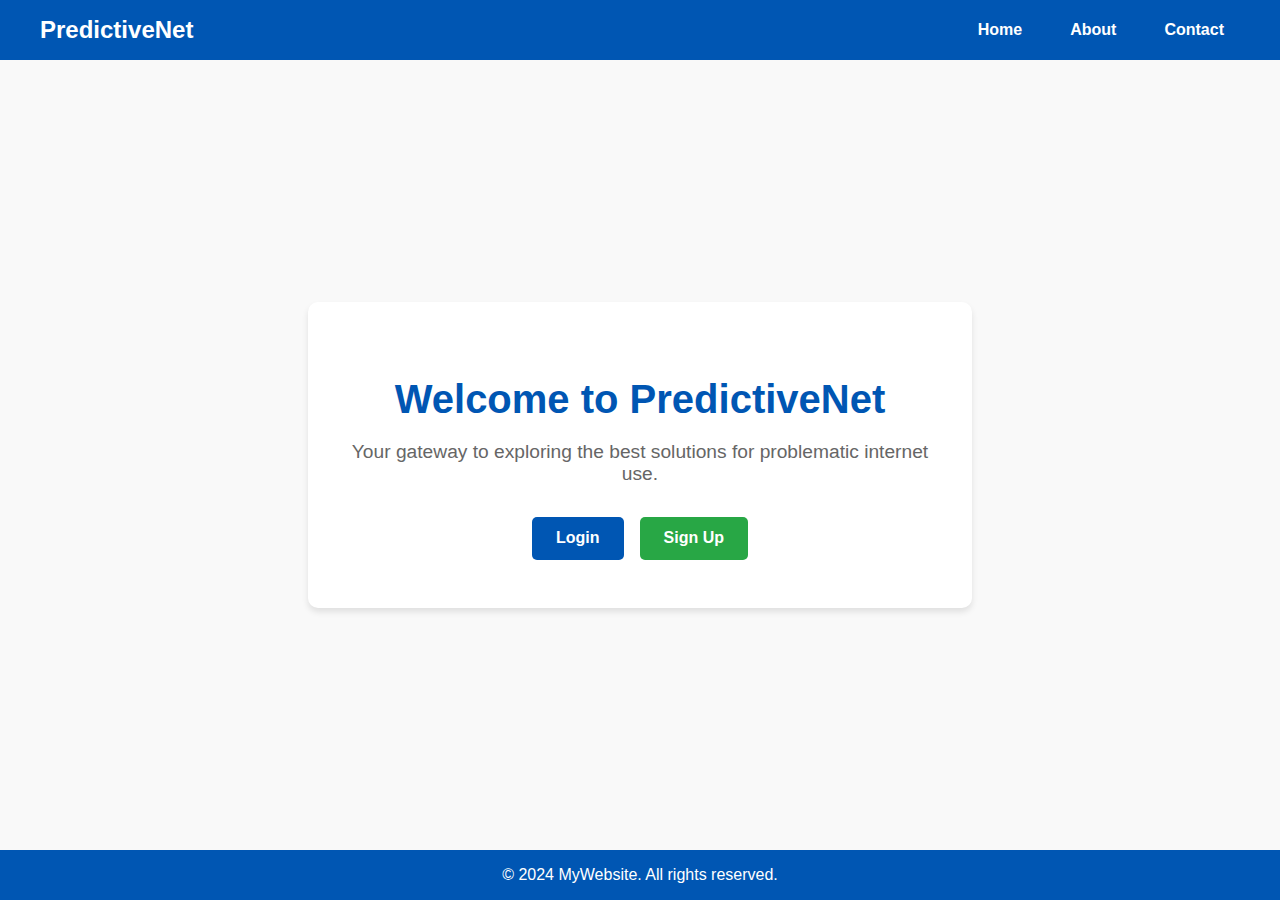
<file: index.html>
<!DOCTYPE html>
<html lang="en">
<head>
    <meta charset="UTF-8">
    <meta name="viewport" content="width=device-width, initial-scale=1.0">
    <title>Welcome</title>
    <link rel="stylesheet" href="./css/piuwelcome.css">
</head>
<body>
    <header>
        <nav>
            <div class="logo">PredictiveNet</div>
            <ul class="nav-links">
                <li><a href="#">Home</a></li>
                <li><a href="#">About</a></li>
                <li><a href="#">Contact</a></li>
            </ul>
        </nav>
    </header>

    <main>
        <section class="welcome-section">
            <h1>Welcome to PredictiveNet</h1>
            <p>Your gateway to exploring the best solutions for problematic internet use.</p>
            <div class="btn-group">
                <a href="./piulogin.html" class="btn">Login</a>
                <a href="./piusignup.html" class="btn secondary">Sign Up</a>
            </div>
        </section>
    </main>

    <footer>
        <p>&copy; 2024 MyWebsite. All rights reserved.</p>
    </footer>
<script src="./js/piuwelcome.js"></script>

</body>
</html>
</file>
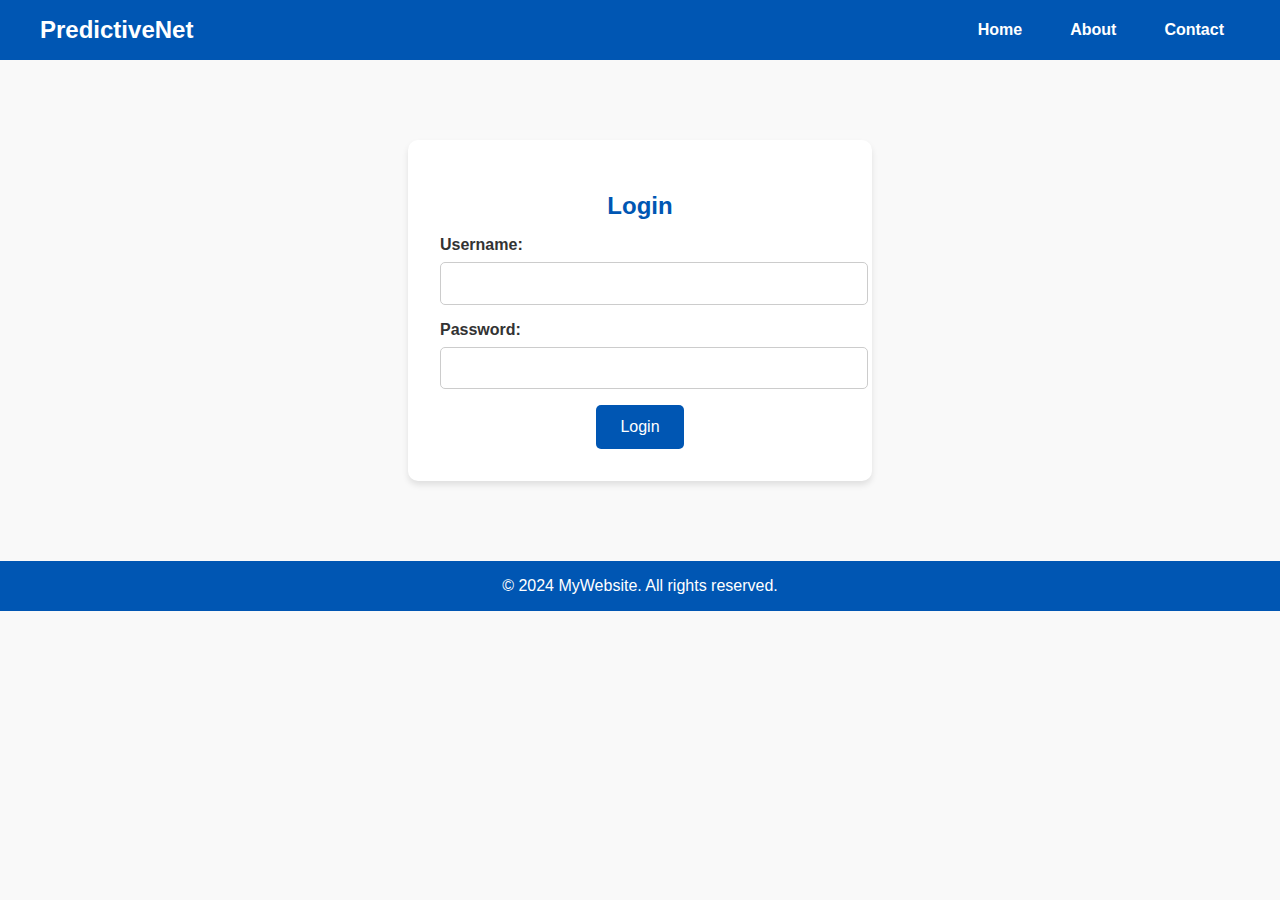
<file: piulogin.html>
<!DOCTYPE html>
<html lang="en">
<head>
    <meta charset="UTF-8">
    <meta name="viewport" content="width=device-width, initial-scale=1.0">
    <title>Login Page</title>
    <link rel="stylesheet" href="./css/piulogin.css">
</head>
<body>
    <header>
        <nav>
            <div class="logo">PredictiveNet</div>
            <ul class="nav-links">
                <li><a href="#">Home</a></li>
                <li><a href="#">About</a></li>
                <li><a href="#">Contact</a></li>
            </ul>
        </nav>
    </header>
    
    <main>
        <div class="form-container">
            <h2>Login</h2>
            <form action="/submit" method="POST">
                <label for="username">Username:</label>
                <input type="text" id="username" name="username" required>
                
                <label for="password">Password:</label>
                <input type="password" id="password" name="password" required>
                
                <button type="submit" class="btn">Login</button>
            </form>
        </div>
    </main>

    <footer>
        <p>&copy; 2024 MyWebsite. All rights reserved.</p>
    </footer>
	<script src="./js/piulogin.js"></script>

</body>
</html>
</file>
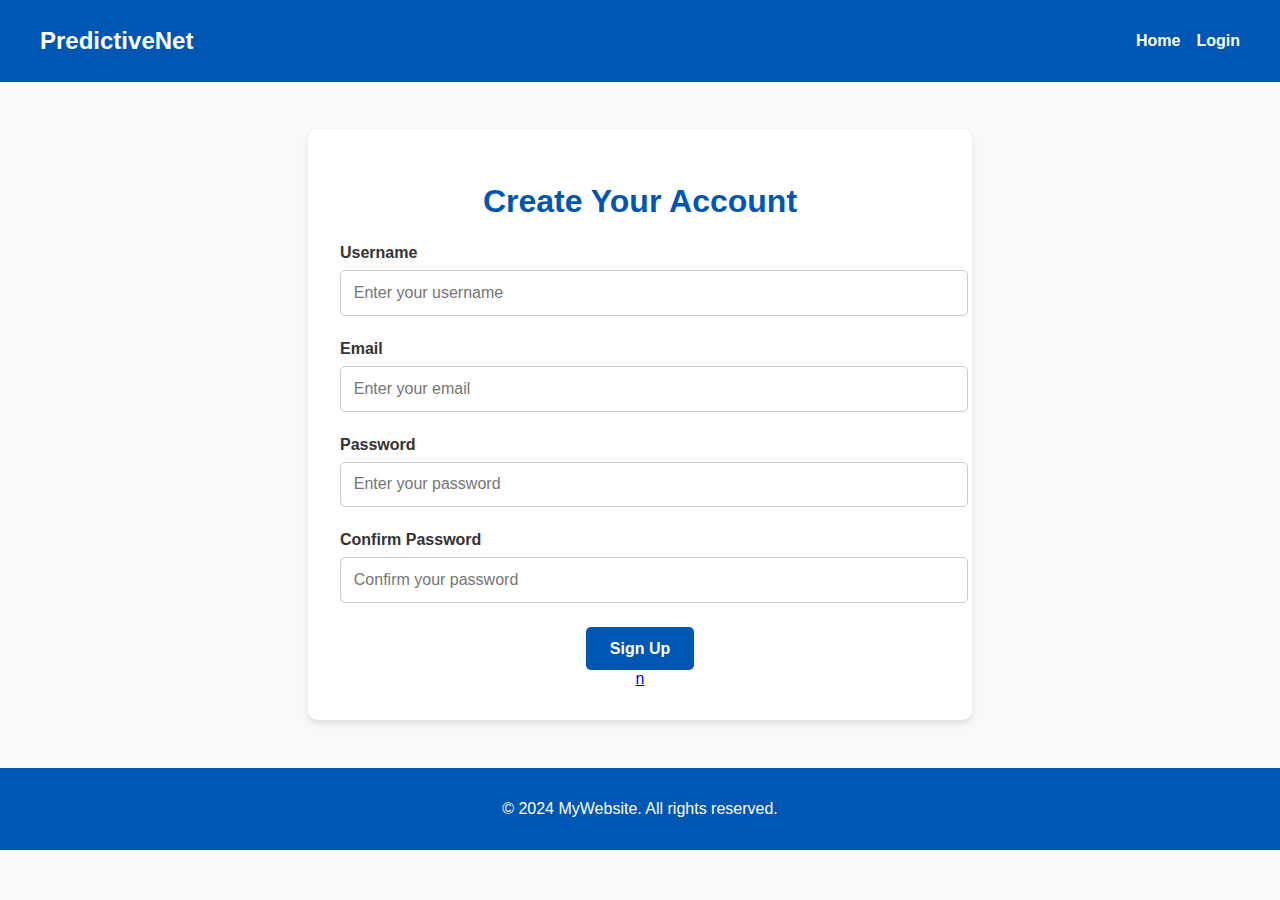
<file: piusignup.html>
<!DOCTYPE html>
<html lang="en">
<head>
    <meta charset="UTF-8">
    <meta name="viewport" content="width=device-width, initial-scale=1.0">
    <title>Sign Up</title>
    <link rel="stylesheet" href="./css/piusignup.css">
</head>
<body>
    <header>
        <nav>
            <div class="logo">PredictiveNet</div>
            <ul class="nav-links">
                <li><a href="./index.html">Home</a></li>
                <li><a href="./piulogin.html">Login</a></li>
            </ul>
        </nav>
    </header>

    <main>
        <section class="signup-section">
            <h1>Create Your Account</h1>
            <form id="signupForm">
                <div class="form-group">
                    <label for="username">Username</label>
                    <input type="text" id="username" name="username" placeholder="Enter your username" required>
                </div>
                <div class="form-group">
                    <label for="email">Email</label>
                    <input type="email" id="email" name="email" placeholder="Enter your email" required>
                </div>
                <div class="form-group">
                    <label for="password">Password</label>
                    <input type="password" id="password" name="password" placeholder="Enter your password" required>
                </div>
                <div class="form-group">
                    <label for="confirmPassword">Confirm Password</label>
                    <input type="password" id="confirmPassword" name="confirmPassword" placeholder="Confirm your password" required>
                </div>
                <button type="submit" class="btn">Sign Up</button>
                <div class="btn">
                    <a href="./predict.html" class="btn">n</a>
                </div>
            </form>
        </section>
    </main>

    <footer>
        <p>&copy; 2024 MyWebsite. All rights reserved.</p>
    </footer>

    <script src="./js/piusignup.js"></script>
</body>
</html>
</file>
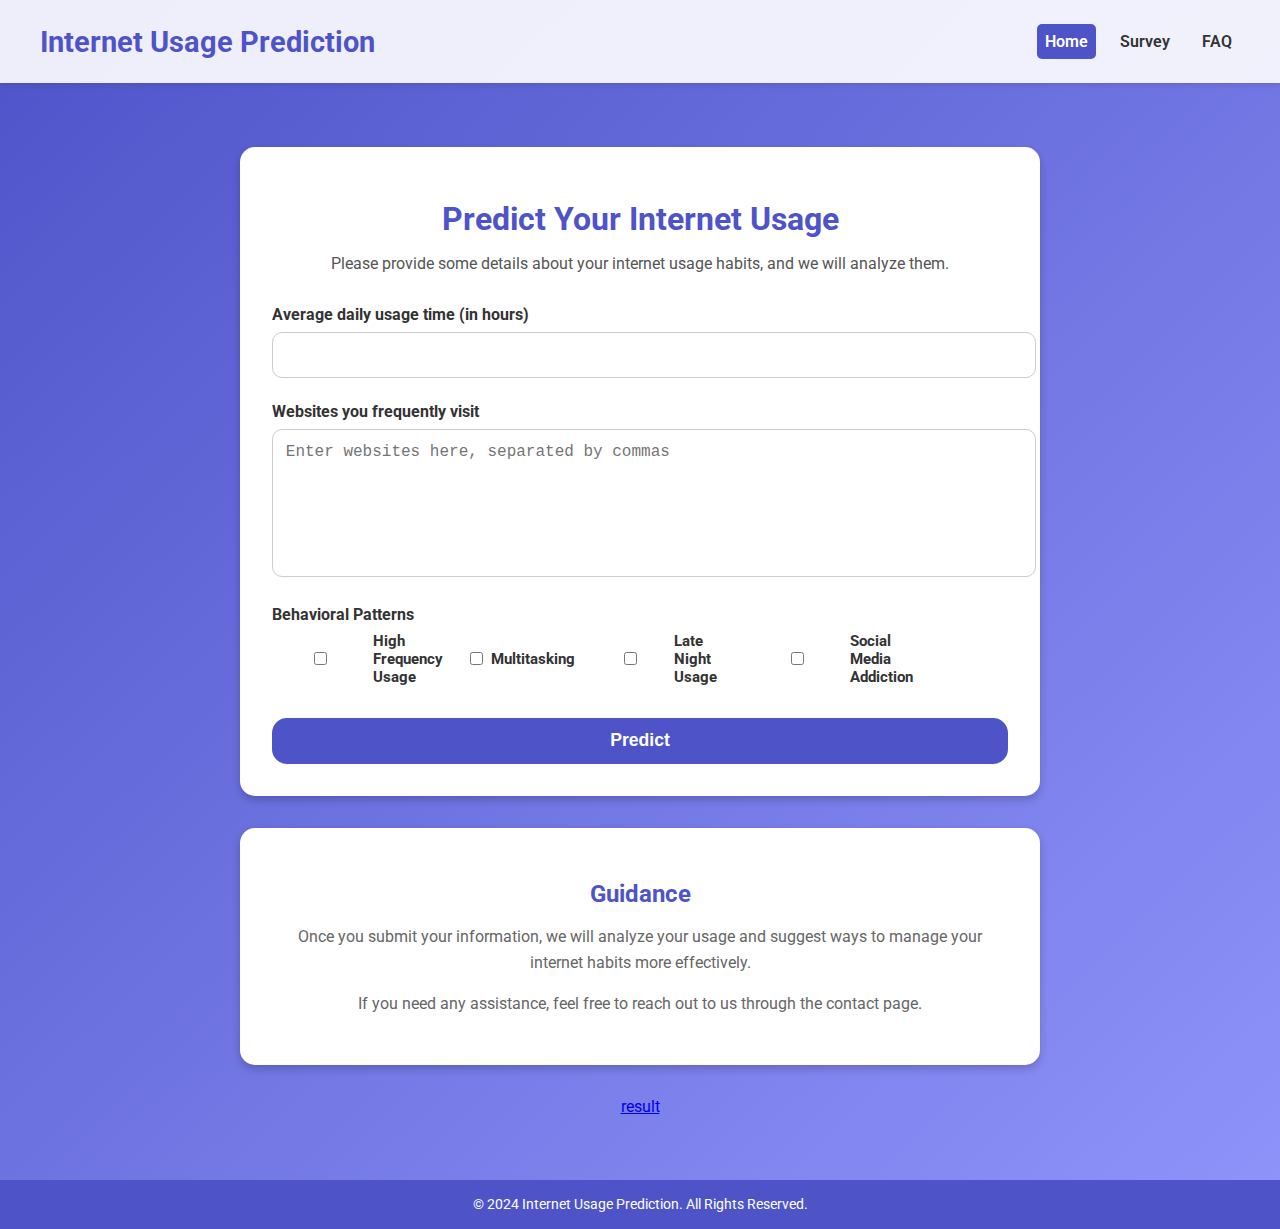
<file: predict.html>
<!DOCTYPE html>
<html lang="en">
<head>
    <meta charset="UTF-8">
    <meta name="viewport" content="width=device-width, initial-scale=1.0">
    <title>Predict Internet Usage</title>
    <link href="https://fonts.googleapis.com/css2?family=Roboto:wght@400;600&display=swap" rel="stylesheet">
    <link rel="stylesheet" href="./css/piupredict.css">
</head>
<body>

    <!-- Header -->
    <header>
        <nav>
            <div class="logo">Internet Usage Prediction</div>
            <ul class="nav-links">
                <li><a href="#" class="active">Home</a></li>
                <li><a href="#">Survey</a></li>
                <li><a href="#">FAQ</a></li>
            </ul>
        </nav>
    </header>

    <!-- Main Content -->
    <main>
        <!-- Form Section -->
        <section class="form-section">
            <h1>Predict Your Internet Usage</h1>
            <p>Please provide some details about your internet usage habits, and we will analyze them.</p>
            <form id="predictionForm">
                <!-- Usage Time -->
                <div class="form-group">
                    <label for="usageTime">Average daily usage time (in hours)</label>
                    <input type="number" id="usageTime" name="usageTime" required min="0">
                </div>

                <!-- Websites Visited -->
                <div class="form-group">
                    <label for="websites">Websites you frequently visit</label>
                    <textarea id="websites" name="websites" placeholder="Enter websites here, separated by commas" required></textarea>
                </div>

                <!-- Behavioral Patterns -->
                <div class="form-group">
                    <label>Behavioral Patterns</label>
                    <div class="checkbox-group">
                        <label>
                            <input type="checkbox" name="patterns" value="High Frequency Usage"> High Frequency Usage
                        </label>
                        <label>
                            <input type="checkbox" name="patterns" value="Multitasking"> Multitasking
                        </label>
                        <label>
                            <input type="checkbox" name="patterns" value="Late Night Usage"> Late Night Usage
                        </label>
                        <label>
                            <input type="checkbox" name="patterns" value="Social Media Addiction"> Social Media Addiction
                        </label>
                    </div>
                </div>

                <!-- Submit Button -->
                <button type="submit" class="btn">Predict</button>
            </form>
        </section>

        <!-- Guidance Section -->
        <section class="guidance-section">
            <h2>Guidance</h2>
            <p>Once you submit your information, we will analyze your usage and suggest ways to manage your internet habits more effectively.</p>
            <p>If you need any assistance, feel free to reach out to us through the contact page.</p>
        </section>
        <div class="btn">
            <a href="./piuresult.html" >result</a>
        
        </div>
    </main>

    <!-- Footer -->
    <footer>
        &copy; 2024 Internet Usage Prediction. All Rights Reserved.
    </footer>

    <script src="./js/piupredict.js"></script>
</body>
</html>
</file>
<file: css/piuwelcome.css>
/* General reset */
body {
    margin: 0;
    font-family: Arial, sans-serif;
    color: #333;
    background: #f9f9f9;
    display: flex;
    flex-direction: column;
    min-height: 100vh;
}

/* Header styles */
header {
    background-color: #0056b3;
    color: white;
    padding: 1rem 0;
}

nav {
    display: flex;
    justify-content: space-between;
    align-items: center;
    max-width: 1200px;
    margin: 0 auto;
    padding: 0 1rem;
}

.logo {
    font-size: 1.5rem;
    font-weight: bold;
}

.nav-links {
    list-style: none;
    display: flex;
    gap: 1rem;
    padding: 0;
    margin: 0;
}

.nav-links li {
    display: inline;
}

.nav-links a {
    text-decoration: none;
    color: white;
    font-weight: bold;
    padding: 0.5rem 1rem;
}

.nav-links a:hover {
    background: #003c7a;
    border-radius: 5px;
}

/* Welcome section */
main {
    flex: 1;
    display: flex;
    justify-content: center;
    align-items: center;
    padding: 2rem;
}

.welcome-section {
    text-align: center;
    padding: 3rem 2rem;
    background: #ffffff;
    box-shadow: 0 4px 6px rgba(0, 0, 0, 0.1);
    margin: 0 auto;
    max-width: 600px;
    border-radius: 10px;
}

.welcome-section h1 {
    font-size: 2.5rem;
    color: #0056b3;
    margin-bottom: 1rem;
}

.welcome-section p {
    font-size: 1.2rem;
    color: #666;
    margin-bottom: 2rem;
}

.btn-group {
    display: flex;
    justify-content: center;
    gap: 1rem;
}

.btn {
    text-decoration: none;
    background: #0056b3;
    color: white;
    padding: 0.8rem 1.5rem;
    border-radius: 5px;
    font-size: 1rem;
    font-weight: bold;
    transition: background 0.3s ease;
}

.btn:hover {
    background: #003c7a;
}

.btn.secondary {
    background: #28a745;
}

.btn.secondary:hover {
    background: #1e7e34;
}

/* Footer styles */
footer {
    background-color: #0056b3;
    color: white;
    text-align: center;
    padding: 1rem;
    margin-top: auto;
}

footer p {
    margin: 0;
}
</file>
<file: css/piulogin.css>
/* Reset and font setup */
body {
    margin: 0;
    font-family: Arial, sans-serif;
    color: #333;
    background: #f9f9f9;
}

/* Header styles */
header {
    background-color: #0056b3;
    color: white;
    padding: 1rem 0;
}

nav {
    display: flex;
    justify-content: space-between;
    align-items: center;
    max-width: 1200px;
    margin: 0 auto;
    padding: 0 1rem;
}

.logo {
    font-size: 1.5rem;
    font-weight: bold;
}

.nav-links {
    list-style: none;
    display: flex;
    gap: 1rem;
    padding: 0;
    margin: 0;
}

.nav-links li {
    display: inline;
}

.nav-links a {
    text-decoration: none;
    color: white;
    font-weight: bold;
    padding: 0.5rem 1rem;
}

.nav-links a:hover {
    background: #003c7a;
    border-radius: 5px;
}

/* Main form container */
.form-container {
    background: white;
    max-width: 400px;
    margin: 5rem auto;
    padding: 2rem;
    border-radius: 10px;
    box-shadow: 0 4px 6px rgba(0, 0, 0, 0.1);
    text-align: center;
}

.form-container h2 {
    margin-bottom: 1rem;
    color: #0056b3;
}

label {
    display: block;
    text-align: left;
    margin-bottom: 0.5rem;
    font-weight: bold;
}

input {
    width: 100%;
    padding: 0.8rem;
    margin-bottom: 1rem;
    border: 1px solid #ccc;
    border-radius: 5px;
}

input:focus {
    border-color: #0056b3;
    outline: none;
}

.btn {
    background: #0056b3;
    color: white;
    border: none;
    padding: 0.8rem 1.5rem;
    border-radius: 5px;
    font-size: 1rem;
    cursor: pointer;
}

.btn:hover {
    background: #003c7a;
}

/* Footer styles */
footer {
    background-color: #0056b3;
    color: white;
    text-align: center;
    padding: 1rem;
    margin-top: 2rem;
}

footer p {
    margin: 0;
}
/* Message styles */
.message {
    margin-top: 1rem;
    padding: 0.8rem;
    border-radius: 5px;
    text-align: center;
    font-weight: bold;
}

.message.error {
    background-color: #f8d7da;
    color: #721c24;
    border: 1px solid #f5c6cb;
}

.message.success {
    background-color: #d4edda;
    color: #155724;
    border: 1px solid #c3e6cb;
}
</file>
<file: css/piusignup.css>
/* Reset */
body {
    margin: 0;
    font-family: Arial, sans-serif;
    color: #333;
    background: #f9f9f9;
}

/* Header */
header {
    background-color: #0056b3;
    color: white;
    padding: 1rem 0;
}

nav {
    display: flex;
    justify-content: space-between;
    align-items: center;
    max-width: 1200px;
    margin: 0 auto;
    padding: 0 1rem;
}

.logo {
    font-size: 1.5rem;
    font-weight: bold;
}

.nav-links {
    list-style: none;
    display: flex;
    gap: 1rem;
}

.nav-links a {
    text-decoration: none;
    color: white;
    font-weight: bold;
}

.nav-links a:hover {
    background: #003c7a;
    padding: 0.5rem 1rem;
    border-radius: 5px;
}

/* Signup Section */
.signup-section {
    text-align: center;
    max-width: 600px;
    margin: 3rem auto;
    padding: 2rem;
    background: white;
    box-shadow: 0 4px 6px rgba(0, 0, 0, 0.1);
    border-radius: 10px;
}

.signup-section h1 {
    font-size: 2rem;
    color: #0056b3;
    margin-bottom: 1.5rem;
}

.form-group {
    margin-bottom: 1.5rem;
    text-align: left;
}

label {
    font-weight: bold;
    display: block;
    margin-bottom: 0.5rem;
}

input {
    width: 100%;
    padding: 0.8rem;
    font-size: 1rem;
    border: 1px solid #ccc;
    border-radius: 5px;
}

input:focus {
    outline: none;
    border-color: #0056b3;
    box-shadow: 0 0 5px rgba(0, 86, 179, 0.3);
}

button {
    background: #0056b3;
    color: white;
    border: none;
    padding: 0.8rem 1.5rem;
    font-size: 1rem;
    font-weight: bold;
    border-radius: 5px;
    cursor: pointer;
    transition: background 0.3s ease;
}

button:hover {
    background: #003c7a;
}

/* Footer */
footer {
    background-color: #0056b3;
    color: white;
    text-align: center;
    padding: 1rem;
}
</file>
<file: css/piupredict.css>
/* General Reset */
body {
    margin: 0;
    font-family: 'Roboto', sans-serif;
    background: linear-gradient(to bottom right, #4e54c8, #8f94fb);
    color: #333;
    min-height: 100vh;
    display: flex;
    flex-direction: column;
}

/* Header */
header {
    background: rgba(255, 255, 255, 0.9);
    box-shadow: 0 2px 5px rgba(0, 0, 0, 0.1);
    padding: 1rem 0;
}

nav {
    max-width: 1200px;
    margin: 0 auto;
    display: flex;
    justify-content: space-between;
    align-items: center;
}

.logo {
    font-size: 1.8rem;
    font-weight: bold;
    color: #4e54c8;
}

.nav-links {
    list-style: none;
    display: flex;
    gap: 1rem;
}

.nav-links li {
    display: inline;
}

.nav-links a {
    text-decoration: none;
    color: #333;
    font-weight: 600;
    padding: 0.5rem;
    transition: color 0.3s, background 0.3s;
    border-radius: 5px;
}

.nav-links a:hover,
.nav-links a.active {
    background: #4e54c8;
    color: white;
}

/* Main Content */
main {
    flex: 1;
    padding: 2rem 1rem;
    max-width: 800px;
    margin: 2rem auto;
    text-align: center;
}

.form-section, .guidance-section {
    background: white;
    border-radius: 15px;
    padding: 2rem;
    margin-bottom: 2rem;
    box-shadow: 0 4px 8px rgba(0, 0, 0, 0.2);
}

.form-section h1, .guidance-section h2 {
    color: #4e54c8;
    margin-bottom: 1rem;
}

.form-section p {
    color: #555;
    margin-bottom: 2rem;
}

.form-group {
    margin-bottom: 1.5rem;
    text-align: left;
}

label {
    font-weight: bold;
    display: block;
    margin-bottom: 0.5rem;
}

input, textarea {
    width: 100%;
    padding: 0.8rem;
    border: 1px solid #ccc;
    border-radius: 10px;
    font-size: 1rem;
    transition: border 0.3s;
}

input:focus, textarea:focus {
    outline: none;
    border: 2px solid #4e54c8;
}

textarea {
    resize: none;
    height: 120px;
}

.checkbox-group {
    display: flex;
    gap: 1rem;
    flex-wrap: wrap;
}

.checkbox-group label {
    display: flex;
    align-items: center;
    font-size: 0.95rem;
}

input[type="checkbox"] {
    margin-right: 0.5rem;
    accent-color: #4e54c8;
}

/* Button */
button {
    display: block;
    width: 100%;
    background: #4e54c8;
    color: white;
    border: none;
    padding: 0.8rem 1.5rem;
    font-size: 1.1rem;
    font-weight: bold;
    border-radius: 15px;
    cursor: pointer;
    transition: background 0.3s, transform 0.2s;
}

button:hover {
    background: #3c42a8;
    transform: translateY(-2px);
}

/* Guidance Section */
.guidance-section p {
    color: #666;
    line-height: 1.6;
}

/* Footer */
footer {
    background: #4e54c8;
    color: white;
    text-align: center;
    padding: 1rem;
    font-size: 0.9rem;
}
</file>
